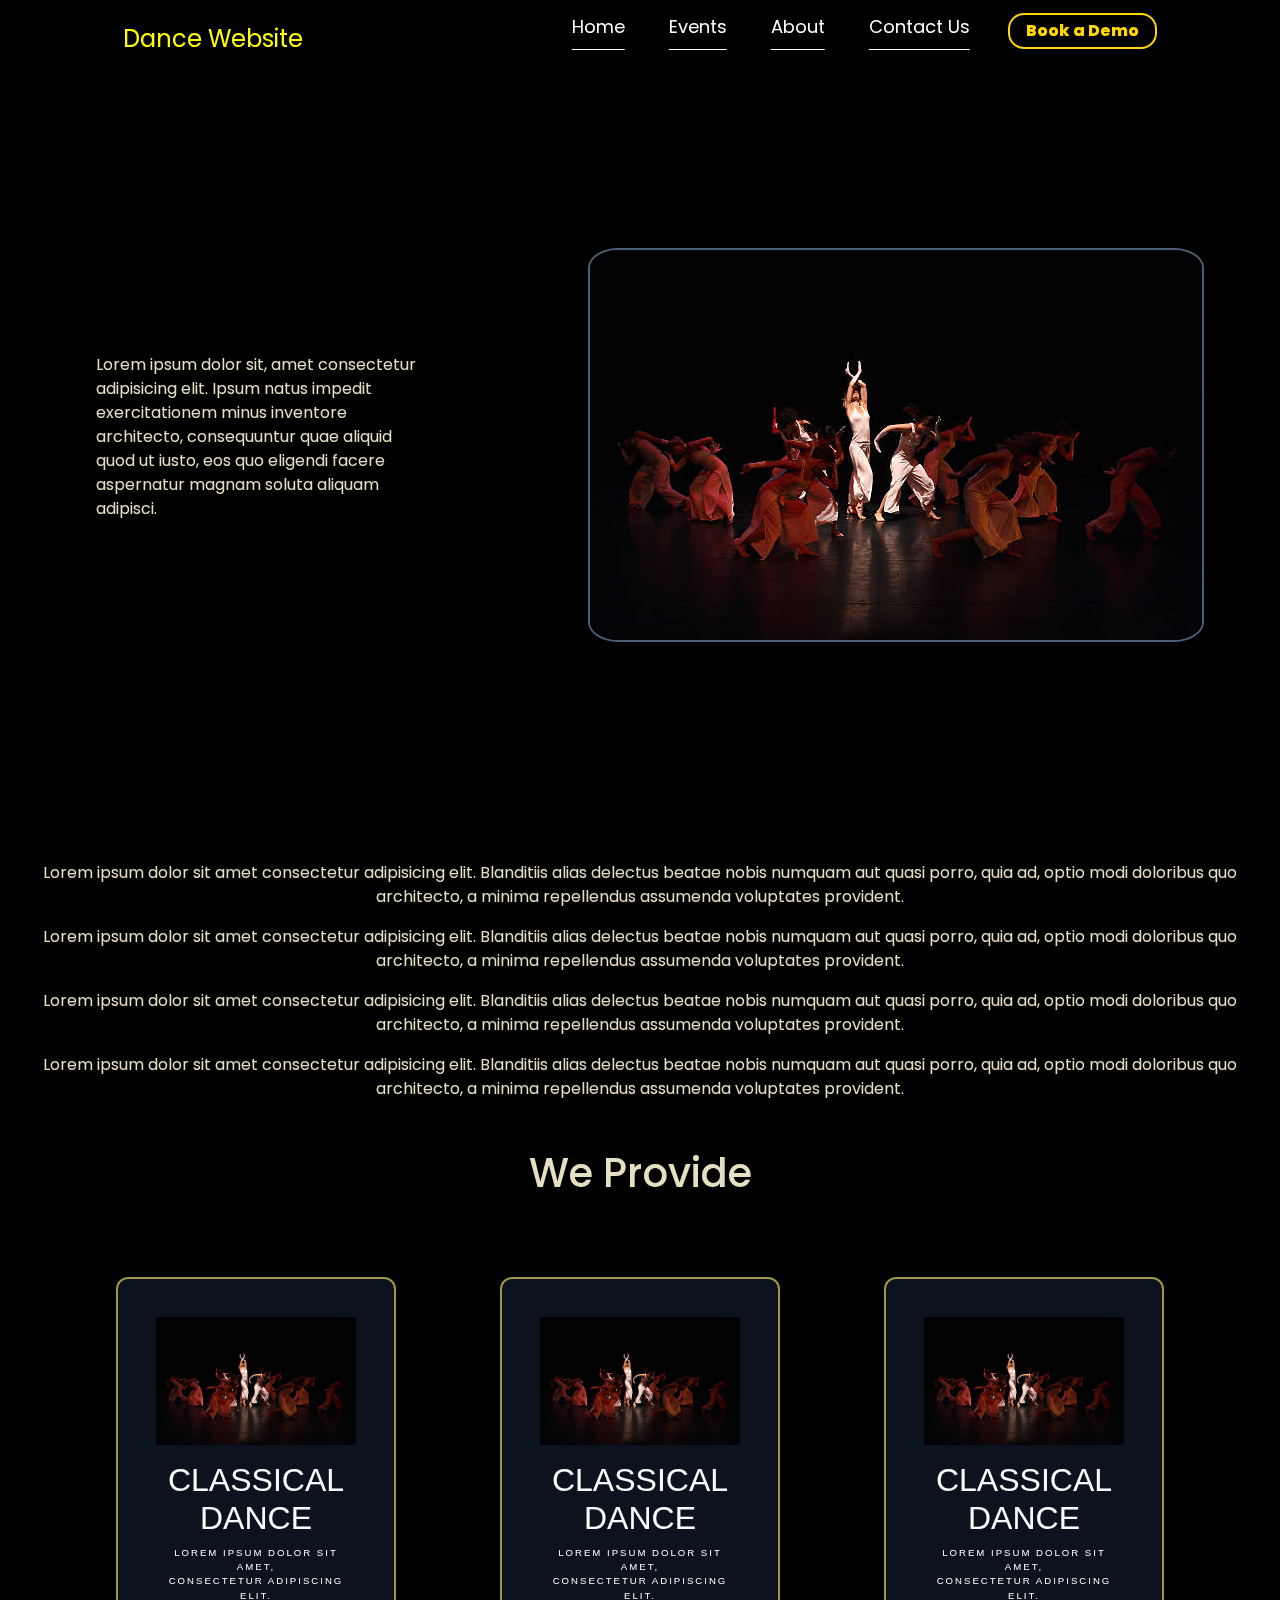
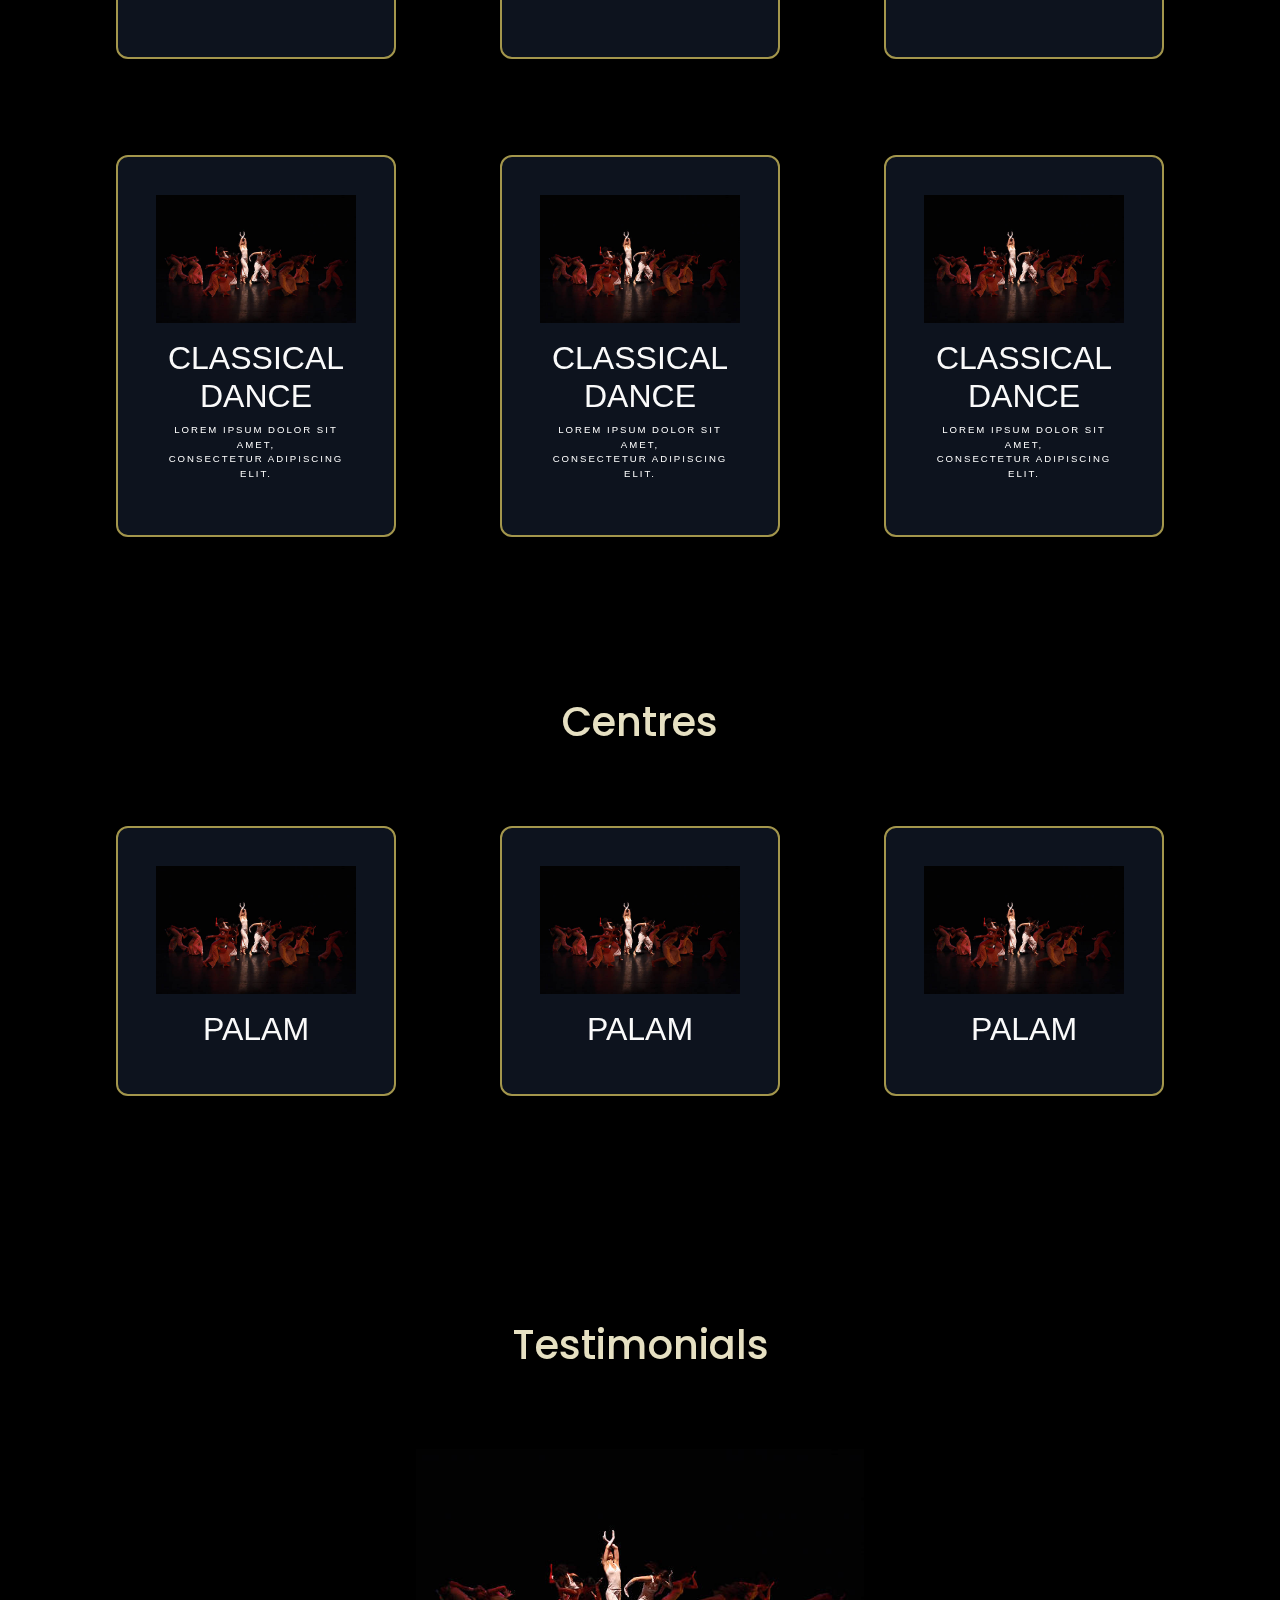
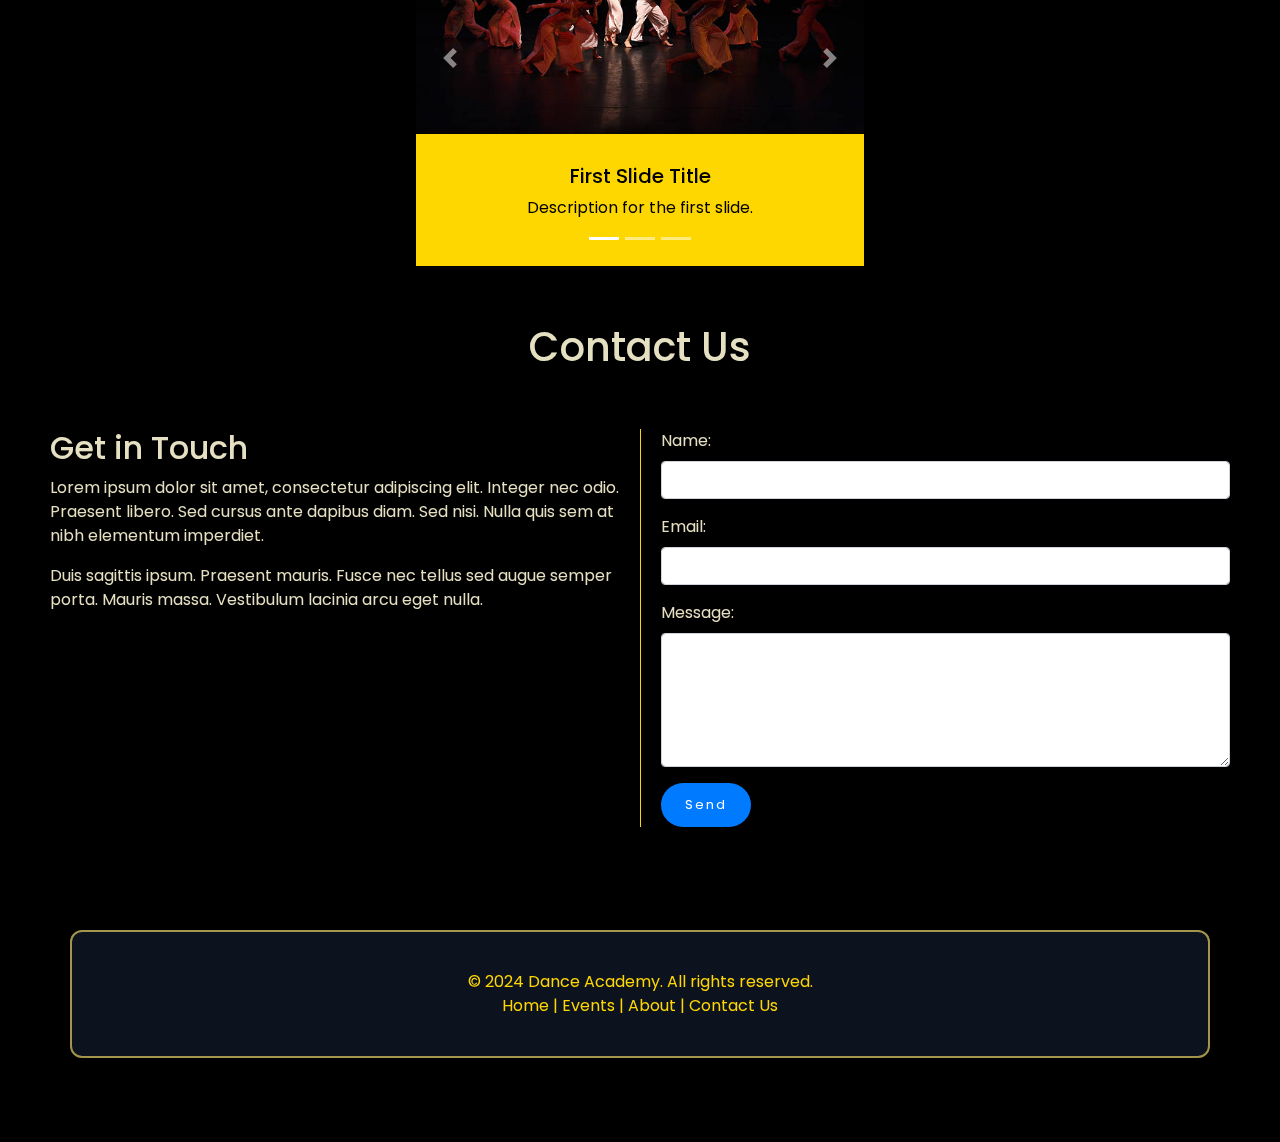
<file: index.html>
<!DOCTYPE html>
<html lang="en">
<head>
    <meta charset="UTF-8">
    <meta name="viewport" content="width=device-width, initial-scale=1.0">
    <title>Dance Academy</title>
    <link rel="stylesheet" href="https://maxcdn.bootstrapcdn.com/bootstrap/4.5.2/css/bootstrap.min.css">
    <link rel="stylesheet" type="text/css" href="styles.css">
    <link
      href="https://fonts.googleapis.com/css?family=Poppins"
      rel="stylesheet"
    />
    
</head>
<body>
    <header id="home">
        <nav id="desktop-nav">
          <div class="left" style="color: yellow; font-size: x-large; cursor: default;">Dance Website</div>
          <div class="right">
            <ul>
              <li><a href="#home">Home</a></li>
              <li><a href="events.html">Events</a></li>
              <li><a href="about.html">About</a></li>
              <li><a href="#contact">Contact Us</a></li>
              <div class="btn-container">
                <button class="btn-color-1" onclick="window.open('book-demo.html')">
                    Book a Demo
                </button>
            </div>
            </ul>
          </div>
        </nav>

          </div>
        </nav>
      </header>
      <section class="firstSection">
        <div class="leftSection">
          <p>Lorem ipsum dolor sit, amet consectetur adipisicing elit. Ipsum natus impedit exercitationem minus inventore architecto, consequuntur quae aliquid quod ut iusto, eos quo eligendi facere aspernatur magnam soluta aliquam adipisci.</p>
        </div>
        <div class="rightSection">
          <div>
            <img
              src="dance.jpg"
              class="img-rounded"
              style="border: 2px solid rgb(75, 95, 117)"
              alt="Dance Photo"
            />
          </div>
        </div>
      </section>
      <hr>
      <section class="descrip">
        <p>Lorem ipsum dolor sit amet consectetur adipisicing elit. Blanditiis alias delectus beatae nobis numquam aut quasi porro, quia ad, optio modi doloribus quo architecto, a minima repellendus assumenda voluptates provident.</p>
        <p>Lorem ipsum dolor sit amet consectetur adipisicing elit. Blanditiis alias delectus beatae nobis numquam aut quasi porro, quia ad, optio modi doloribus quo architecto, a minima repellendus assumenda voluptates provident.</p>
        <p>Lorem ipsum dolor sit amet consectetur adipisicing elit. Blanditiis alias delectus beatae nobis numquam aut quasi porro, quia ad, optio modi doloribus quo architecto, a minima repellendus assumenda voluptates provident.</p>
        <p>Lorem ipsum dolor sit amet consectetur adipisicing elit. Blanditiis alias delectus beatae nobis numquam aut quasi porro, quia ad, optio modi doloribus quo architecto, a minima repellendus assumenda voluptates provident.</p>
      </section>
      <h1 style="text-align: center;">We Provide</h1>
      <section class="cards">
        <div class="container card">
          <div class="wrapper">
            <div class="banner-image">
              <div class="image-container">
                <img src="dance.jpg" class="img-fluid">
            </div>
            </div>
            <h1>Classical Dance</h1>
            <p>Lorem ipsum dolor sit amet,<br/> consectetur adipiscing elit.</p>
          </div>
        </div>
        <div class="container card">
          <div class="wrapper">
            <div class="banner-image">
              <div class="image-container">
                <img src="dance.jpg" class="img-fluid">
            </div>
            </div>
            <h1>Classical Dance</h1>
            <p>Lorem ipsum dolor sit amet,<br/> consectetur adipiscing elit.</p>
          </div>
        </div>
        <div class="container card">
          <div class="wrapper">
            <div class="banner-image">
              <div class="image-container">
                <img src="dance.jpg" class="img-fluid">
            </div>
            </div>
            <h1>Classical Dance</h1>
            <p>Lorem ipsum dolor sit amet,<br/> consectetur adipiscing elit.</p>
          </div>
        </div>
        <div class="container card">
          <div class="wrapper">
            <div class="banner-image">
              <div class="image-container">
                <img src="dance.jpg" class="img-fluid">
            </div>
            </div>
            <h1>Classical Dance</h1>
            <p>Lorem ipsum dolor sit amet,<br/> consectetur adipiscing elit.</p>
          </div>
        </div>
        <div class="container card">
          <div class="wrapper">
            <div class="banner-image">
              <div class="image-container">
                <img src="dance.jpg" class="img-fluid">
            </div>
            </div>
            <h1>Classical Dance</h1>
            <p>Lorem ipsum dolor sit amet,<br/> consectetur adipiscing elit.</p>
          </div>
        </div>
        <div class="container card">
          <div class="wrapper">
            <div class="banner-image">
              <div class="image-container">
                <img src="dance.jpg" class="img-fluid">
            </div>
            </div>
            <h1>Classical Dance</h1>
            <p>Lorem ipsum dolor sit amet,<br/> consectetur adipiscing elit.</p>
          </div>
        </div>
      </section>
      <hr>
      <h1 style="text-align: center;">Centres</h1>
      <section class="cards">
        <div class="container card">
          <div class="wrapper">
            <div class="banner-image">
              <div class="image-container">
                <img src="dance.jpg" class="img-fluid">
            </div>
            </div>
            <h1>Palam</h1>
          </div>
        </div>
        <div class="container card">
          <div class="wrapper">
            <div class="banner-image">
              <div class="image-container">
                <img src="dance.jpg" class="img-fluid">
            </div>
            </div>
            <h1>Palam</h1>
          </div>
        </div>
        <div class="container card">
          <div class="wrapper">
            <div class="banner-image">
              <div class="image-container">
                <img src="dance.jpg" class="img-fluid">
            </div>
            </div>
            <h1>Palam</h1>
          </div>
        </div>
        </div>
      </section>
      
      <hr>
      
      <h1 class="testimonials">Testimonials</h1>
      <section class="carousel-container">
        <div id="carouselExampleIndicators" class="carousel slide" data-ride="carousel">
          <ol class="carousel-indicators">
            <li data-target="#carouselExampleIndicators" data-slide-to="0" class="active"></li>
            <li data-target="#carouselExampleIndicators" data-slide-to="1"></li>
            <li data-target="#carouselExampleIndicators" data-slide-to="2"></li>
          </ol>
          <div class="carousel-inner">
            <div class="carousel-item active">
              <img src="dance.jpg" class="d-block w-100" alt="First slide">
              <div class="carousel-text">
                <h5>First Slide Title</h5>
                <p>Description for the first slide.</p>
              </div>
            </div>
            <div class="carousel-item">
              <img src="dance.jpg" class="d-block w-100" alt="Second slide">
              <div class="carousel-text">
                <h5>Second Slide Title</h5>
                <p>Description for the second slide.</p>
              </div>
            </div>
            <div class="carousel-item">
              <img src="dance.jpg" class="d-block w-100" alt="Third slide">
              <div class="carousel-text">
                <h5>Third Slide Title</h5>
                <p>Description for the third slide.</p>
              </div>
            </div>
          </div>
          <a class="carousel-control-prev" href="#carouselExampleIndicators" role="button" data-slide="prev">
            <span class="carousel-control-prev-icon" aria-hidden="true"></span>
            <span class="sr-only">Previous</span>
          </a>
          <a class="carousel-control-next" href="#carouselExampleIndicators" role="button" data-slide="next">
            <span class="carousel-control-next-icon" aria-hidden="true"></span>
            <span class="sr-only">Next</span>
          </a>
        </div>
      </section>
      <br>
      <hr>
      <h1 style="text-align: center;">Contact Us</h1>
      <section id="contact" class="contact-container">
          <div class="contact-text">
              <h2>Get in Touch</h2>
              <p>Lorem ipsum dolor sit amet, consectetur adipiscing elit. Integer nec odio. Praesent libero. Sed cursus ante dapibus diam. Sed nisi. Nulla quis sem at nibh elementum imperdiet.</p>
              <p>Duis sagittis ipsum. Praesent mauris. Fusce nec tellus sed augue semper porta. Mauris massa. Vestibulum lacinia arcu eget nulla.</p>
          </div>
          <div class="contact-form">
              <form action="mailto:your-email@example.com" method="post" enctype="text/plain">
                  <div class="form-group">
                      <label for="name">Name:</label>
                      <input type="text" class="form-control" id="name" name="name" required>
                  </div>
                  <div class="form-group">
                      <label for="email">Email:</label>
                      <input type="email" class="form-control" id="email" name="email" required>
                  </div>
                  <div class="form-group">
                      <label for="message">Message:</label>
                      <textarea class="form-control" id="message" name="message" rows="5" required></textarea>
                  </div>
                  <button type="submit" class="btn btn-primary">Send</button>
              </form>
          </div>
      </section>
      <hr>
      
      <footer>
          <div class="container">
              <p>&copy; 2024 Dance Academy. All rights reserved.</p>
              <p class="footer-links">
                  <a href="#home">Home</a> |
                  <a href="events.html">Events</a> |
                  <a href="about.html">About</a> |
                  <a href="#contact">Contact Us</a>
              </p>
          </div>
      </footer>
      
      <!-- jQuery, Popper.js, and Bootstrap JS -->
      <script src="https://code.jquery.com/jquery-3.5.1.slim.min.js"></script>
      <script src="https://cdn.jsdelivr.net/npm/@popperjs/core@2.9.2/dist/umd/popper.min.js"></script>
      <script src="https://maxcdn.bootstrapcdn.com/bootstrap/4.5.2/js/bootstrap.min.js"></script>
  
      <!-- Smooth Scroll Script -->
      <script>
          document.querySelectorAll('a[href^="#"]').forEach(anchor => {
              anchor.addEventListener('click', function(e) {
                  e.preventDefault();
                  document.querySelector(this.getAttribute('href')).scrollIntoView({
                      behavior: 'smooth'
                  });
              });
          });
      </script>
            
      </body>
      </html>
</file>
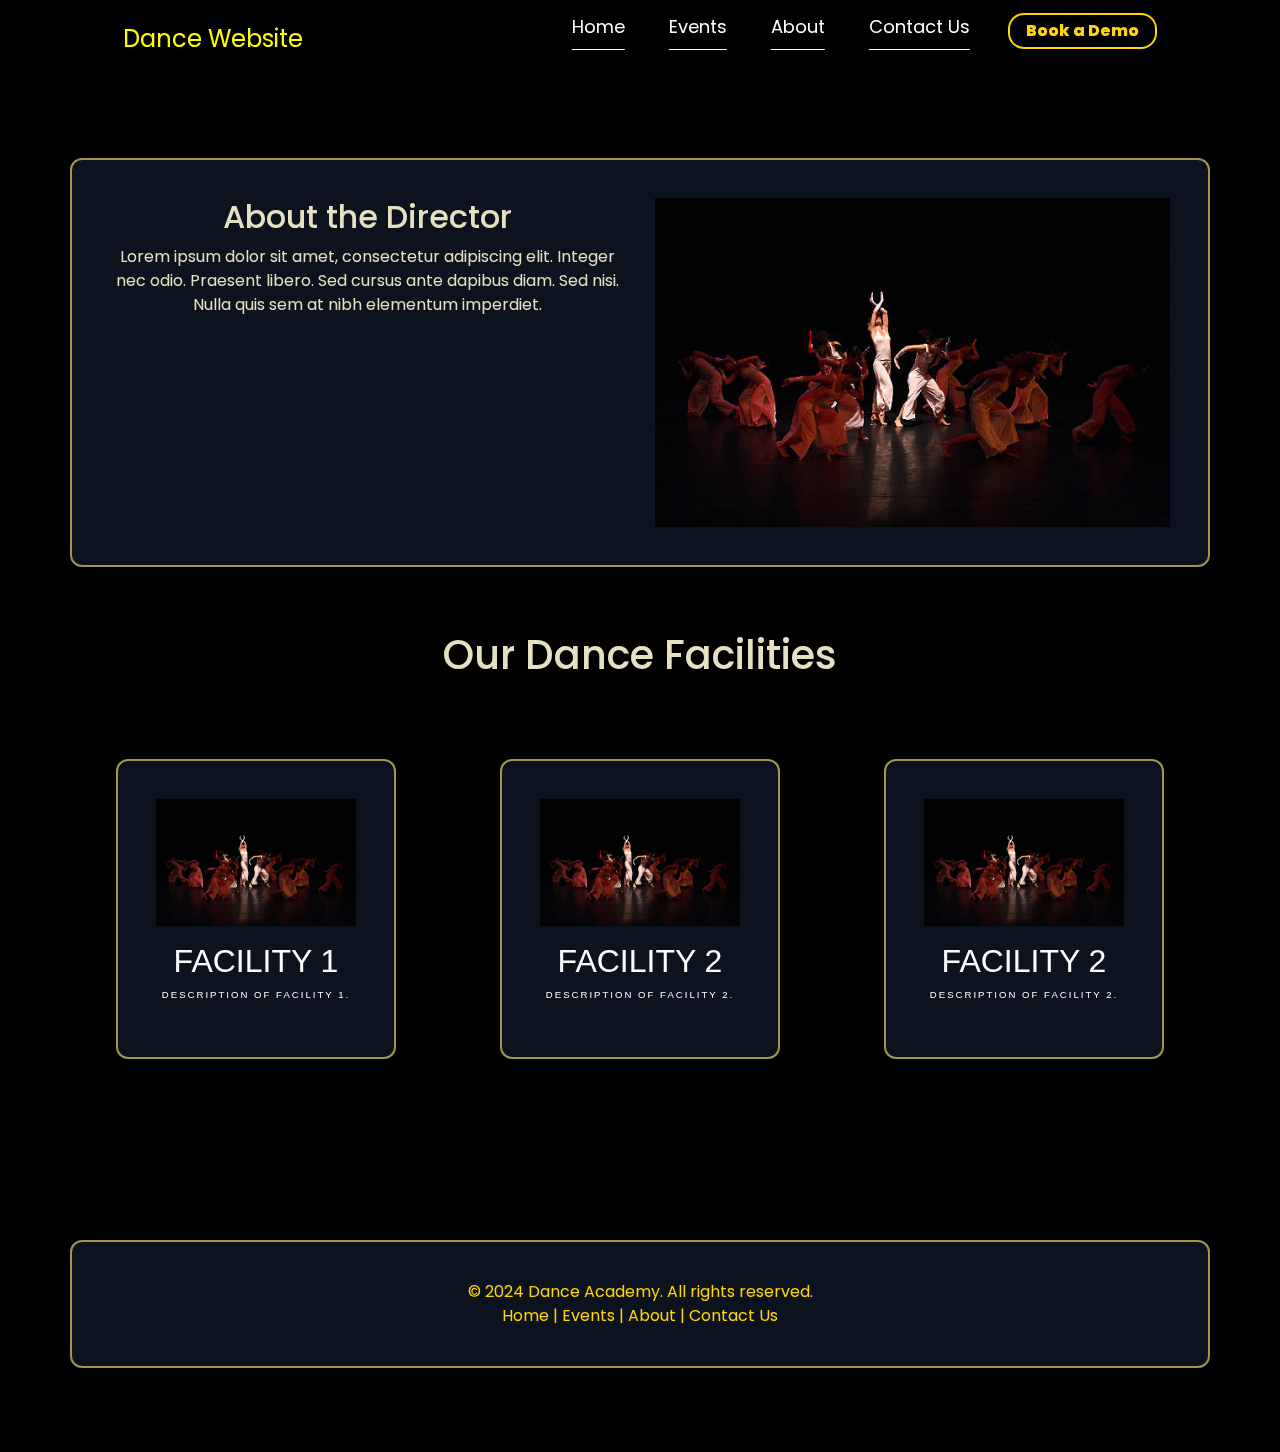
<file: about.html>
<!DOCTYPE html>
<html lang="en">
<head>
    <meta charset="UTF-8">
    <meta name="viewport" content="width=device-width, initial-scale=1.0">
    <title>About Us - Dance Academy</title>
    <link rel="stylesheet" href="https://maxcdn.bootstrapcdn.com/bootstrap/4.5.2/css/bootstrap.min.css">
    <link rel="stylesheet" type="text/css" href="styles.css">
    <link href="https://fonts.googleapis.com/css?family=Poppins" rel="stylesheet" />
</head>
<body>
    <header id="home">
        <nav id="desktop-nav">
            <div class="left">
                <a href="index.html#home" style="color: yellow; font-size: x-large;">Dance Website</a>
            </div>
            <div class="right">
                <ul>
                    <li><a href="index.html#home">Home</a></li>
                    <li><a href="events.html">Events</a></li>
                    <li><a href="about.html">About</a></li>
                    <li><a href="index.html#contact">Contact Us</a></li>
                    <div class="btn-container">
                        <button class="btn-color-1" onclick="window.open('book-demo.html')">
                            Book a Demo
                        </button>
                    </div>
                </ul>
            </div>
        </nav>
    </header>

    <section class="about-section" style="margin-top: 5rem;">
        <div class="container">
            <div class="row">
                <div class="col-md-6">
                    <h2>About the Director</h2>
                    <p>Lorem ipsum dolor sit amet, consectetur adipiscing elit. Integer nec odio. Praesent libero. Sed cursus ante dapibus diam. Sed nisi. Nulla quis sem at nibh elementum imperdiet.</p>
                </div>
                <div class="col-md-6">
                    <div class="image-container">
                        <img src="dance.jpg" class="img-fluid">
                    </div>
                </div>
            </div>
        </div>
    </section>

    <h1 style="text-align: center;">Our Dance Facilities</h1>
    <section class="cards">
        <div class="container card">
            <div class="wrapper">
                <div class="banner-image">
                    <div class="image-container">
                        <img src="dance.jpg" class="img-fluid">
                    </div>
                </div>
                <h1>Facility 1</h1>
                <p>Description of Facility 1.</p>
            </div>
        </div>
        <div class="container card">
            <div class="wrapper">
                <div class="banner-image">
                    <div class="image-container">
                        <img src="dance.jpg" class="img-fluid">
                    </div>
                </div>
                <h1>Facility 2</h1>
                <p>Description of Facility 2.</p>
            </div>
        </div>
        <div class="container card">
            <div class="wrapper">
                <div class="banner-image">
                    <div class="image-container">
                        <img src="dance.jpg" class="img-fluid">
                    </div>
                </div>
                <h1>Facility 2</h1>
                <p>Description of Facility 2.</p>
            </div>
        </div>
        <!-- Repeat card structure for each facility -->
    </section>

    <hr>

    <footer>
        <div class="container">
            <p>&copy; 2024 Dance Academy. All rights reserved.</p>
            <p class="footer-links">
                <a href="index.html#home">Home</a> |
                <a href="events.html">Events</a> |
                <a href="about.html">About</a> |
                <a href="index.html#contact">Contact Us</a>
            </p>
        </div>
    </footer>

    <!-- jQuery, Popper.js, and Bootstrap JS -->
    <script src="https://code.jquery.com/jquery-3.5.1.slim.min.js"></script>
    <script src="https://cdn.jsdelivr.net/npm/@popperjs/core@2.9.2/dist/umd/popper.min.js"></script>
    <script src="https://maxcdn.bootstrapcdn.com/bootstrap/4.5.2/js/bootstrap.min.js"></script>
</body>
</html>
</file>
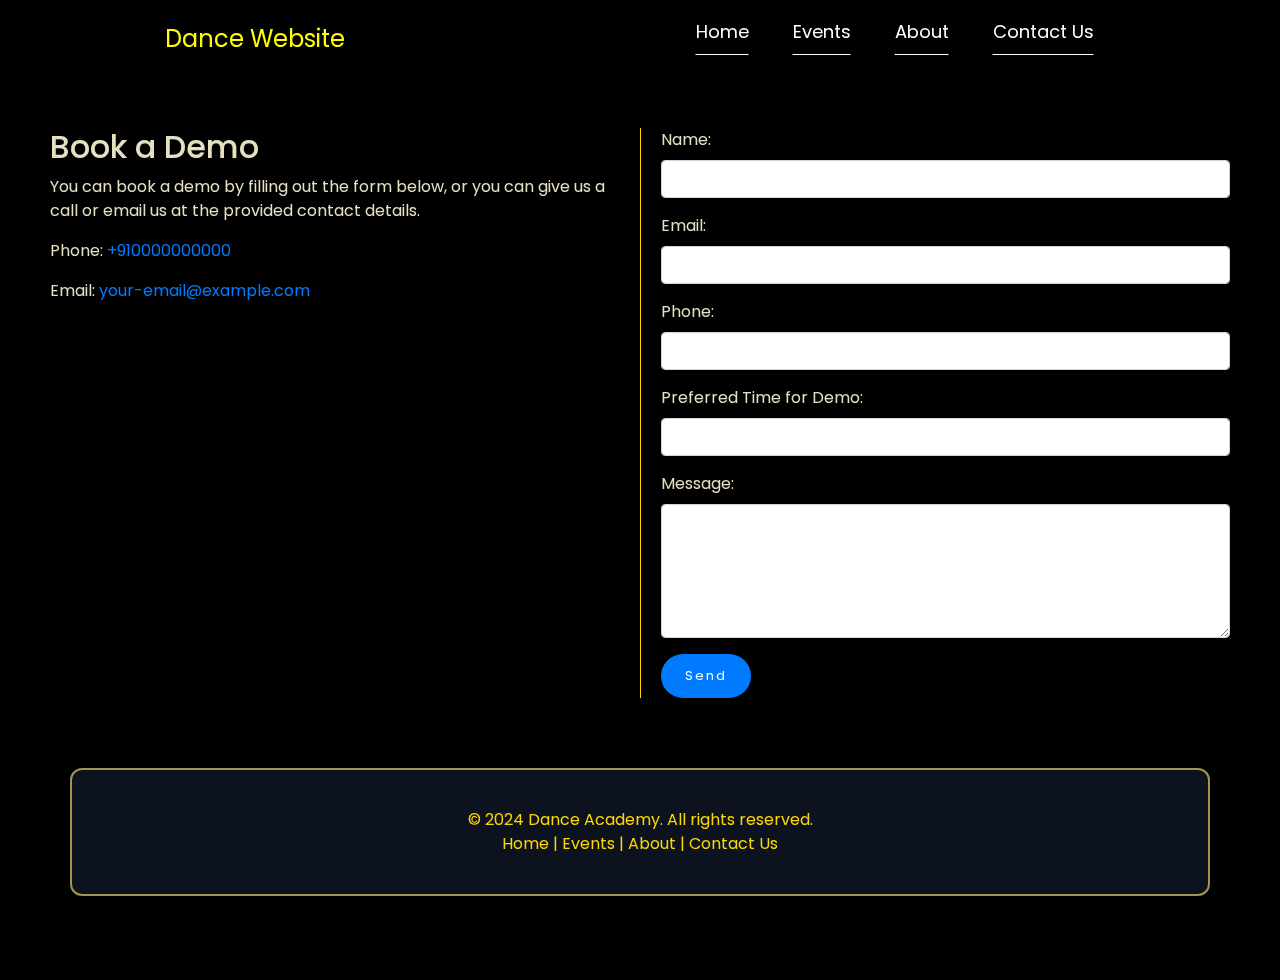
<file: book-demo.html>
<!DOCTYPE html>
<html lang="en">
<head>
    <meta charset="UTF-8">
    <meta name="viewport" content="width=device-width, initial-scale=1.0">
    <title>Book a Demo - Dance Academy</title>
    <link rel="stylesheet" href="https://maxcdn.bootstrapcdn.com/bootstrap/4.5.2/css/bootstrap.min.css">
    <link rel="stylesheet" type="text/css" href="styles.css">
    <link href="https://fonts.googleapis.com/css?family=Poppins" rel="stylesheet" />
</head>
<body>
    <header id="home">
        <nav id="desktop-nav">
            <div class="left">
                <a href="index.html#home" style="color: yellow; font-size: x-large;">Dance Website</a>
            </div>
            <div class="right">
                <ul>
                    <li><a href="index.html#home">Home</a></li>
                    <li><a href="events.html">Events</a></li>
                    <li><a href="about.html">About</a></li>
                    <li><a href="index.html#contact">Contact Us</a></li>
                </ul>
            </div>
        </nav>
    </header>

    <section class="contact-container">
        <div class="contact-text">
            <h2>Book a Demo</h2>
            <p>You can book a demo by filling out the form below, or you can give us a call or email us at the provided contact details.</p>
            <p>Phone: <a href="tel:+9599065211">+910000000000</a></p>
            <p>Email: <a href="mailto:your-email@example.com">your-email@example.com</a></p>
        </div>
        <div class="contact-form">
            <form action="mailto:your-email@example.com" method="post" enctype="text/plain">
                <div class="form-group">
                    <label for="name">Name:</label>
                    <input type="text" class="form-control" id="name" name="name" required>
                </div>
                <div class="form-group">
                    <label for="email">Email:</label>
                    <input type="email" class="form-control" id="email" name="email" required>
                </div>
                <div class="form-group">
                    <label for="phone">Phone:</label>
                    <input type="tel" class="form-control" id="phone" name="phone" required>
                </div>
                <div class="form-group">
                    <label for="preferred-time">Preferred Time for Demo:</label>
                    <input type="text" class="form-control" id="preferred-time" name="preferred-time" required>
                </div>
                <div class="form-group">
                    <label for="message">Message:</label>
                    <textarea class="form-control" id="message" name="message" rows="5" required></textarea>
                </div>
                <button type="submit" class="btn btn-primary">Send</button>
            </form>
        </div>
    </section>

    <footer>
        <div class="container">
            <p>&copy; 2024 Dance Academy. All rights reserved.</p>
            <p class="footer-links">
                <a href="index.html#home">Home</a> |
                <a href="events.html">Events</a> |
                <a href="about.html">About</a> |
                <a href="index.html#contact">Contact Us</a>
            </p>
        </div>
    </footer>

    <!-- jQuery, Popper.js, and Bootstrap JS -->
    <script src="https://code.jquery.com/jquery-3.5.1.slim.min.js"></script>
    <script src="https://cdn.jsdelivr.net/npm/@popperjs/core@2.9.2/dist/umd/popper.min.js"></script>
    <script src="https://maxcdn.bootstrapcdn.com/bootstrap/4.5.2/js/bootstrap.min.js"></script>
</body>
</html>
</file>
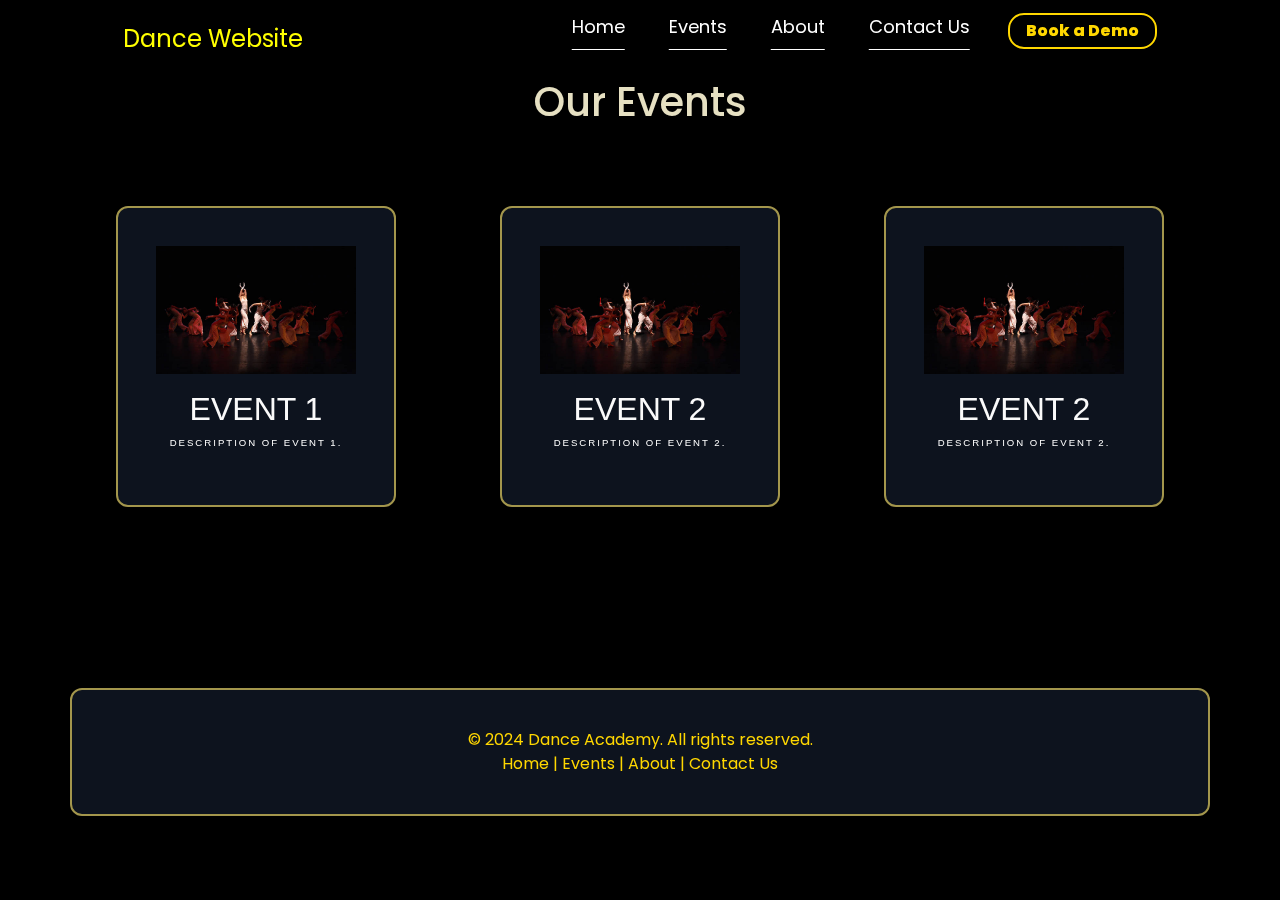
<file: events.html>
<!DOCTYPE html>
<html lang="en">
<head>
    <meta charset="UTF-8">
    <meta name="viewport" content="width=device-width, initial-scale=1.0">
    <title>Events - Dance Academy</title>
    <link rel="stylesheet" href="https://maxcdn.bootstrapcdn.com/bootstrap/4.5.2/css/bootstrap.min.css">
    <link rel="stylesheet" type="text/css" href="styles.css">
    <link href="https://fonts.googleapis.com/css?family=Poppins" rel="stylesheet" />
</head>
<body>
    <header id="home">
        <nav id="desktop-nav">
            <div class="left">
                <a href="index.html#home" style="color: yellow; font-size: x-large;">Dance Website</a>
            </div>
            <div class="right">
                <ul>
                    <li><a href="index.html#home">Home</a></li>
                    <li><a href="events.html">Events</a></li>
                    <li><a href="about.html">About</a></li>
                    <li><a href="index.html#contact">Contact Us</a></li>
                    <div class="btn-container">
                        <button class="btn-color-1" onclick="window.open('book-demo.html')">
                            Book a Demo
                        </button>
                    </div>
                </ul>
            </div>
        </nav>
    </header>

    <h1 style="text-align: center;">Our Events</h1>
    <section class="cards">
        <div class="container card">
            <div class="wrapper">
                <div class="banner-image">
                    <div class="image-container">
                        <img src="dance.jpg" class="img-fluid">
                    </div>
                </div>
                <h1>Event 1</h1>
                <p>Description of Event 1.</p>
            </div>
        </div>
        <div class="container card">
            <div class="wrapper">
                <div class="banner-image">
                    <div class="image-container">
                        <img src="dance.jpg" class="img-fluid">
                    </div>
                </div>
                <h1>Event 2</h1>
                <p>Description of Event 2.</p>
            </div>
        </div>
        <div class="container card">
            <div class="wrapper">
                <div class="banner-image">
                    <div class="image-container">
                        <img src="dance.jpg" class="img-fluid">
                    </div>
                </div>
                <h1>Event 2</h1>
                <p>Description of Event 2.</p>
            </div>
        </div>
        <!-- Repeat card structure for each event -->
    </section>

    <hr>

    <footer>
        <div class="container">
            <p>&copy; 2024 Dance Academy. All rights reserved.</p>
            <p class="footer-links">
                <a href="index.html#home">Home</a> |
                <a href="events.html">Events</a> |
                <a href="about.html">About</a> |
                <a href="index.html#contact">Contact Us</a>
            </p>
        </div>
    </footer>

    <!-- jQuery, Popper.js, and Bootstrap JS -->
    <script src="https://code.jquery.com/jquery-3.5.1.slim.min.js"></script>
    <script src="https://cdn.jsdelivr.net/npm/@popperjs/core@2.9.2/dist/umd/popper.min.js"></script>
    <script src="https://maxcdn.bootstrapcdn.com/bootstrap/4.5.2/js/bootstrap.min.js"></script>
</body>
</html>
</file>
<file: styles.css>
* {
  margin: 0;
  padding: 0;
}

body {
  background-color: #000000; 
  color: #e6e0c2;
  font-family: "Poppins", sans-serif;
}
nav {
  display: flex;
  justify-content: space-around;
  align-items: center;
  height: 4.9rem;
  background-color: rgb(0, 0, 0);
  font-size: large;
}
nav ul {
  display: flex;
  justify-content: center;
}
nav ul li {
  list-style: none;
  margin: 0 22px;
}
nav ul li a {
  text-decoration: none;
  color: rgb(255, 255, 255);
  text-underline-offset: 1rem;
  text-decoration: underline;
}
nav ul li a:hover {
  color: #fff000;
  text-decoration: underline;
  text-underline-offset: 1rem;
}
.btn-container {
  display: flex;
  margin-left: 1rem;
}
.btn-color-1:hover {
  cursor: pointer;
  background: rgb(68, 63, 63);
  color: white;
}
.btn-color-1 {
  display: flex;
  justify-content: center;
  align-items: center;
  font-weight: 750;
  font-size: 1rem;
  transition: all 300ms ease;
  padding: 1rem;
  height: 2rem;
  border-radius: 1rem;
  border: 2px solid #ffd700;
  background-color: #000000;
  color: #ffd700;
}

.firstSection {
  display: flex;
  flex-wrap: wrap; 
  justify-content: space-around;
  align-items: center;
  margin: 170px 0;
}

.rightSection img {
  border-radius: 5%;
  max-width: 100%; 
  height: auto;
}

.leftSection {
  margin-left: 10vh;
  font-size: 1rem;
  width: 25%;
  margin: 20px; 
}

.descrip {
  text-align: center;
  margin: 3rem 0;
  padding: 0 20px;
}
.cards {
  display: flex;
  flex-wrap: wrap;
  margin: 5rem;
  gap: 2rem;
}

.card {
  background-size: cover;
  background-position: center;
  width: 25%;
  height: 15%;
  margin: auto;
  display: flex;
  align-items: center;
  justify-content: center;
}

.container {
  backdrop-filter: blur(16px) saturate(180%);
  -webkit-backdrop-filter: blur(16px) saturate(180%);
  background-color: rgba(17, 25, 40, 0.75);
  border-radius: 12px;
  border: 2px solid #a3964c;
  padding: 38px;
  filter: drop-shadow(0 30px 10px rgba(0, 0, 0, 0.125));
  display: flex;
  flex-direction: column;
  align-items: center;
  justify-content: center;
  text-align: center;
  margin-bottom: 4rem;
}

.wrapper {
  width: 100%;
  height: 100%;
}

.banner-image {
  overflow: hidden;
  width: 100%;
  height: auto;
}
.image-container {
  width: 100%;
  height: 100%;
  overflow: hidden;
}

.img-fluid {
  transition: transform 0.3s ease;
  width: 100%;
  height: auto;
}

.image-container:hover .img-fluid {
  transform: scale(1.1);
}

.card h1 {
  margin-top: 1rem;
  font-family: "Righteous", sans-serif;
  color: rgba(255, 255, 255, 0.98);
  text-transform: uppercase;
  font-size: 2rem;
}

.card p {
  color: #fff;
  font-family: "Lato", sans-serif;
  text-align: center;
  font-size: 0.6rem;
  line-height: 150%;
  letter-spacing: 2px;
  text-transform: uppercase;
}

.button-wrapper {
  margin-top: 18px;
}

.btn {
  border: none;
  padding: 12px 24px;
  border-radius: 24px;
  font-size: 12px;
  font-size: 0.8rem;
  letter-spacing: 2px;
  cursor: pointer;
}

.btn + .btn {
  margin-left: 10px;
}
.testimonials {
  text-align: center;
  margin: 5rem 0;
}
.carousel-container {
  width: 35%;
  height: 35%;
  margin: 0 auto;
}
.carousel-inner {
  width: 100%;
  height: 100%;
}
.carousel-item img {
  width: 100%;
  height: 100%;
  object-fit: cover;
}
.carousel-text {
  background-color: #FFD700;
  padding: 30px;
  text-align: center;
  color: #000000;
}
.contact-container {
  display: flex;
  justify-content: space-between;
  padding: 50px;
}
.contact-text {
  flex: 1;
  padding-right: 20px;
}
.contact-form {
  flex: 1;
  padding-left: 20px;
  border-left: 1px solid #FFD700;
}
footer {
  padding: 20px 0;
  text-align: center;
}
footer p {
  margin: 0;
  color: #FFD700;
}
.footer-links a {
  color: #FFD700;
  text-decoration: none;
}

.footer-links a:hover {
  text-decoration: underline;
}
</file>
